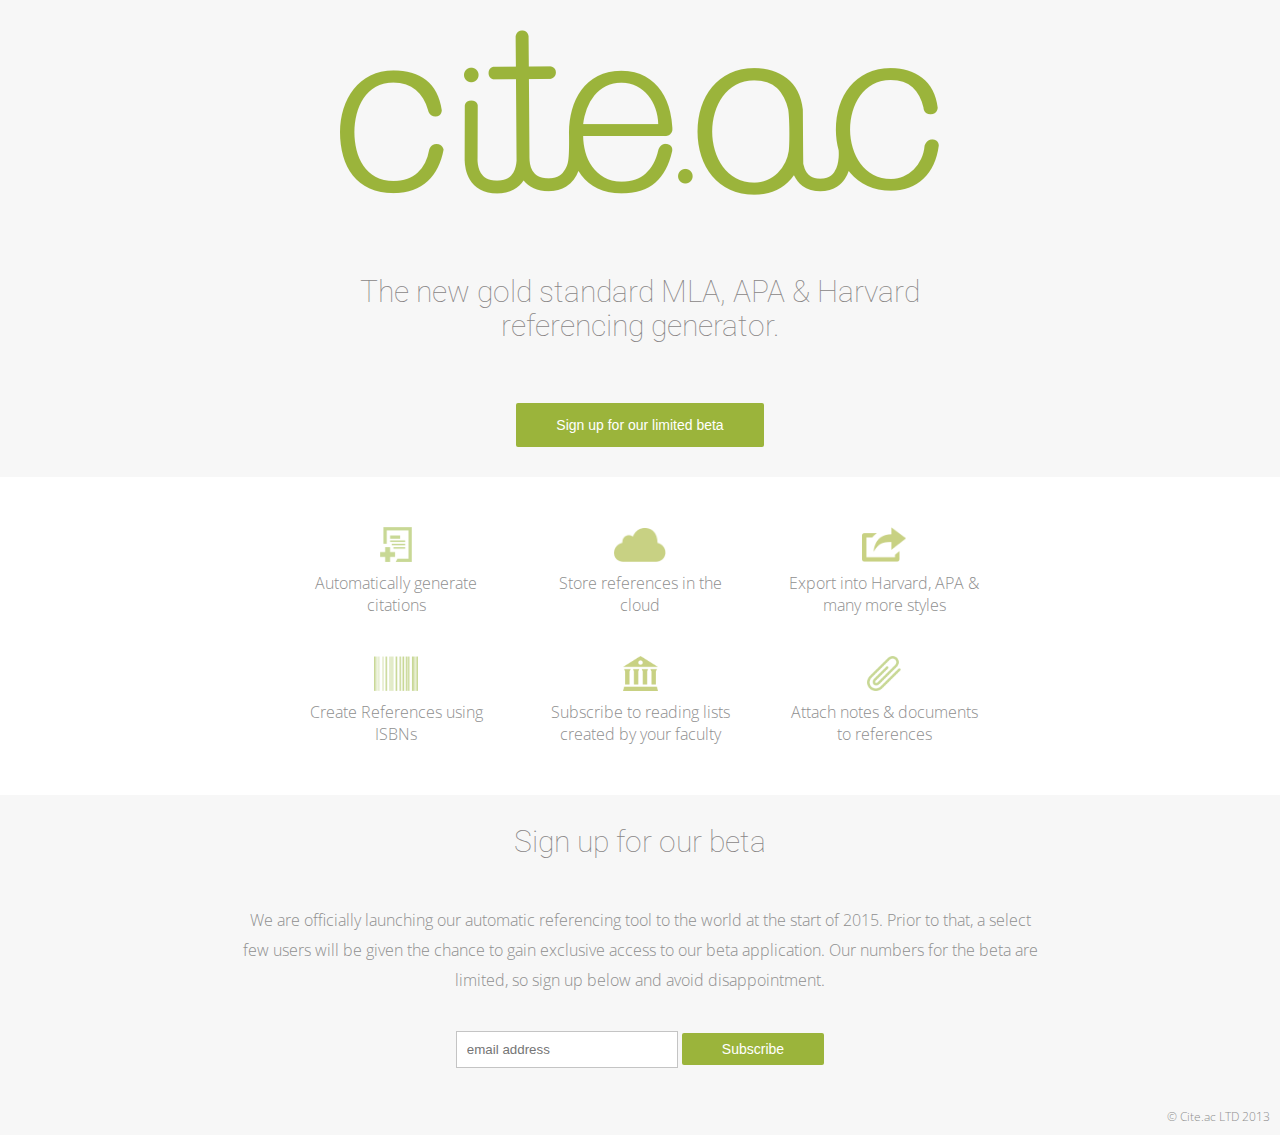
<file: index.html>
<!DOCTYPE html>
<html>
  <head>
      <link href='http://fonts.googleapis.com/css?family=Roboto:100,500,400' rel='stylesheet' type='text/css'>
<link href='http://fonts.googleapis.com/css?family=Open+Sans:300,400' rel='stylesheet' type='text/css'>    <title>cite.ac</title>
    <meta name="title" content="cite.ac - Referencing Generator">
    <meta name="description" content="The new gold standard MLA, APA &amp; Harvard referencing generator">
    <link rel="stylesheet" href="main.css">
    <script>
      function getfocus() {
        document.getElementById('mce-EMAIL').focus();
      }
    </script>
    <script>
  (function(i,s,o,g,r,a,m){i['GoogleAnalyticsObject']=r;i[r]=i[r]||function(){
  (i[r].q=i[r].q||[]).push(arguments)},i[r].l=1*new Date();a=s.createElement(o),
  m=s.getElementsByTagName(o)[0];a.async=1;a.src=g;m.parentNode.insertBefore(a,m)
  })(window,document,'script','//www.google-analytics.com/analytics.js','ga');

  ga('create', 'UA-56397722-1', 'auto');
  ga('send', 'pageview');

</script>
  </head>
  
  <body>
    <div class="content">
      <div class="center">
        <div class="logo"></div>
        <h1>The new gold standard MLA, APA &amp; Harvard referencing generator.</h1>
        <div class="signup">
          <button class="btn" onclick="getfocus()">Sign up for our limited beta</button>
        </div>
      </div>
    </div>
    <ul class="items">
      <li>
        <img src="images/file-add.png" />
        <span>Automatically generate citations</span>
      </li>
      <li>
        <img src="images/cloud.png">
        <span>Store references in the cloud</span>
      </li>
      <li>
        <img src="images/export.png">
        <span>Export into Harvard, APA & many more styles</span>
      </li>
      <li>
        <img src="images/barcode.png">
        <span>Create References using ISBNs</span>
      </li>
      <li>
        <img src="images/library.png">
        <span>Subscribe to reading lists created by your faculty</span>
      </li>
      <li>
        <img src="images/paperclip.png">
        <span>Attach notes & documents to references</span>
      </li>
    </ul>
    <div class="content">
      <div class="center">
        <h1>Sign up for our beta</h1>
        <p>We are officially launching our automatic referencing tool to the world at the start of 2015. Prior to that, a select few users will be given the chance to gain exclusive access to our beta application. Our numbers for the beta are limited, so sign up below and avoid disappointment.</p>
        <!-- Begin MailChimp Signup Form -->
        <form action="http://cite.us7.list-manage.com/subscribe/post?u=5b3fbe168d1686b3fea658aaa&amp;id=0ee7d75819" method="post" id="mc-embedded-subscribe-form" name="mc-embedded-subscribe-form" class="validate" target="_blank" novalidate>
          <input type="email" value="" name="EMAIL" id="mce-EMAIL" class="email" placeholder="email address">
          <input type="submit" value="Subscribe" name="subscribe" id="mc-embedded-subscribe" class="btn btn-small">
        </form>
        <!--End mc_embed_signup-->
      </div>
          <div class="cr">&copy; Cite.ac LTD 2013</div> 

    </div>
  </body>
</html>
</file>
<file: main.css>
body {
  text-align: center;
  margin: 0px;
      -webkit-touch-callout: none;
    -webkit-user-select: none;
    -khtml-user-select: none;
    -moz-user-select: moz-none;
    -ms-user-select: none;
    user-select: none;
    font-family: 'Open Sans', sans-serif;  font-weight: 300;

}
.content {
  background-color: #F7F7F7;
}
.center {
  margin: 0px auto;
  width: 800px;
  padding:30px;
}
.logo {
  background-image: url(images/logo.png);
  background-repeat: no-repeat;
  width: 600px;
  height: 200px;
  display: inline-block;
  margin-bottom:40px;
}
.btn {
  color: #FFF;
  display: inline-block;
  font-size: 14px;
  font-weight: medium;
  text-align:center;
  padding: 14px 40px;
  outline:none;
  border-radius: 2px;
  border:0;
  cursor:pointer;
  -webkit-font-smoothing: antialiased;
  background-color: #9BB43B;
    font-weight: 400;
}
.btn:active {
  -webkit-box-shadow: 0 2px 3px rgba(0, 0, 0, 0.3) inset;
  -moz-box-shadow: 0 2px 3px rgba(0, 0, 0, 0.3) inset;
  -o-box-shadow: 0 2px 3px rgba(0, 0, 0, 0.3) inset;
  box-shadow: 0 2px 3px rgba(0, 0, 0, 0.3) inset;
  background-color: #829929;
}
.btn-small {
  padding:8px 40px;
}
.signup {
  text-align: center;
  padding-top: 30px;
}
.final {
  background-color:
}
h1 {
font-family: 'Roboto', sans-serif;
  font-size-adjust: 0.488;
  font-weight: 100;
  font-style: thin;
  color: #898686;
  width: 600px;
  margin: 0px auto;
  padding-bottom: 30px;
}
ul.items {
  margin: 0px auto;
  width: 800px;
  padding:30px 0px;
  text-align:center;
}
ul.items li {
  display:inline-block;
  list-style:none;
  text-align:center;
  width:200px;
  margin:20px 20px;
  vertical-align:top;
}
ul.items li img {
  margin: 0px auto;
  display: block;
  margin-bottom: 10px;
}
ul.items li span {
  color: #8f8f8f;
}
.email {
  padding: 10px;
  border: 1px solid #C4C4C4;
  width: 200px;
  margin-top: 20px;
  display:inline-block;
  outline:none;
}
.email:focus {
border-color:#9BB43B
}
p {
  color: #8f8f8f;
  line-height:30px;
}
img {
height: 35px;
}
.cr{
font-size:12px;
    color: #8f8f8f;
text-align:right;
  padding:10px;
}
</file>
